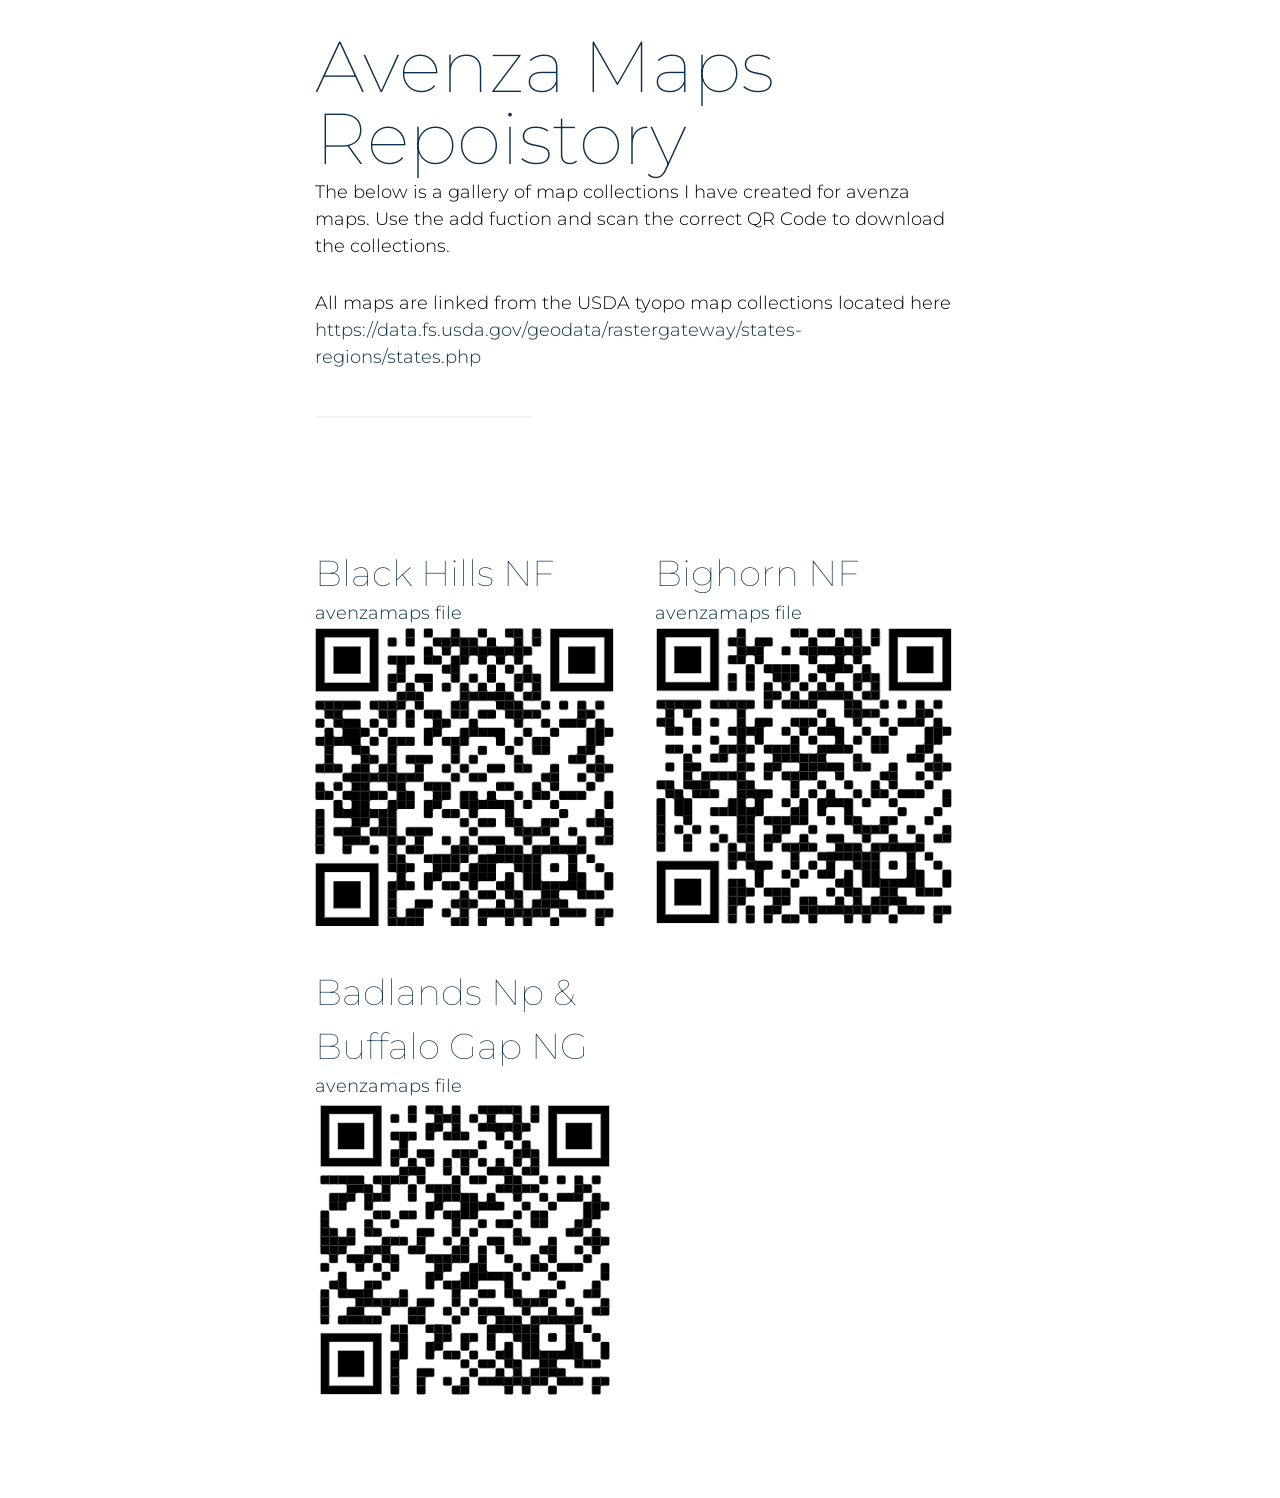
<file: index.html>
<!DOCTYPE html>
<html>
  <head>
      <meta charset=utf-8>
      <meta name=viewport content="width=device-width, initial-scale=1.0">
      <link rel="shortcut icon" href=favicon.ico>
      <title>Nate Ude</title>
      <link href="https://fonts.googleapis.com/css?family=Montserrat:100,300,300i,600" rel="stylesheet">
      <link href="assets/stylesheets/base.css?v=1599576621" rel="stylesheet">
      <link href="assets/stylesheets/maps.css?v=1599576621" rel="stylesheet">
  </head>
  <body>

    <section id="" class="">
      <div class="container">
        <h1 class=heading-1>Avenza Maps Repoistory</h1>
        <p>The below is a gallery of map collections I have created for avenza maps. Use the add fuction and scan the correct QR Code to download the collections.</p> 
        <p>All maps are linked from the USDA tyopo map collections located here <a href="https://data.fs.usda.gov/geodata/rastergateway/states-regions/states.php">https://data.fs.usda.gov/geodata/rastergateway/states-regions/states.php</a></p>
        <div class=divider></div>
      </div>
    </section>

    <section id=projects class="">
      <div class="container">
        <div class="row">

          <div class="col col-half spaced-2x">
            <h3 class="label">Black Hills NF</h3>
            <span class="link"><a href="/avenzamaps/blackhillsnf.avenzamaps">avenzamaps file</span>
            <span class="qr-code"><img src='qr_codes/blackhillsnf.png'></span>
          </div>
          <div class="col col-half spaced-2x">
            <h3 class="label">Bighorn NF</h3>
            <span class="link"><a href="/avenzamaps/bighornnf.avenzamaps">avenzamaps file</span>
            <span class="qr-code"><img src='qr_codes/bighornnf.png'></span>
          </div>
          <div class="col col-half spaced-2x">
            <h3 class="label">Badlands Np & Buffalo Gap NG</h3>
            <span class="link"><a href="/avenzamaps/badlandsnp.avenzamaps">avenzamaps file</span>
            <span class="qr-code"><img src='qr_codes/badlandsnp.png'></span>
          </div>
        </div>

      </div>
    </section>

  </body>
</html>
</file>
<file: assets/stylesheets/base.css>
/* http://meyerweb.com/eric/tools/css/reset/
   v2.0 | 20110126
   License: none (public domain)
*/

html, body, div, span, applet, object, iframe, h1, h2, h3, h4, h5, h6, p, blockquote, pre, a, abbr, acronym, address, big, cite, code, del, dfn, em, img, ins, kbd, q, s, samp, small, strike, strong, sub, sup, tt, var, b, u, i, center, dl, dt, dd, ol, ul, li, fieldset, form, label, legend, table, caption, tbody, tfoot, thead, tr, th, td, article, aside, canvas, details, embed,  figure, figcaption, footer, header, hgroup,  menu, nav, output, ruby, section, summary, time, mark, audio, video { margin: 0; padding: 0; border: 0; font-size: 100%; font: inherit; vertical-align: baseline; } /* HTML5 display-role reset for older browsers */ article, aside, details, figcaption, figure,  footer, header, hgroup, menu, nav, section { display: block; } body { line-height: 1; } ol, ul { list-style: none; } blockquote, q { quotes: none; } blockquote:before, blockquote:after, q:before, q:after { content: ''; content: none; } table { border-collapse: collapse; border-spacing: 0; }

/* fontawesome */

@font-face {
  font-family: 'FontAwesome';
  src: url('/assets/stylesheets/fonts/fontawesome-webfont.eot?v=4.7.0');
  src: url('/assets/stylesheets/fonts/fontawesome-webfont.eot?#iefix&v=4.7.0') format('embedded-opentype'), url('/assets/stylesheets/fonts/fontawesome-webfont.woff2?v=4.7.0') format('woff2'), url('/assets/stylesheets/fonts/fontawesome-webfont.woff?v=4.7.0') format('woff'), url('/assets/stylesheets/fonts/fontawesome-webfont.ttf?v=4.7.0') format('truetype'), url('/assets/stylesheets/fonts/fontawesome-webfont.svg?v=4.7.0#fontawesomeregular') format('svg');
  font-weight: normal;
  font-style: normal;
}
.fa {
  display: inline-block;
  font: normal normal normal 14px/1 FontAwesome;
  font-size: inherit;
  text-rendering: auto;
  -webkit-font-smoothing: antialiased;
  -moz-osx-font-smoothing: grayscale;
}
.fa-linkedin:before {
  content: "\f0e1";
}
.fa-github:before {
  content: "\f09b";
}
.fa-twitter:before {
  content: "\f099";
}
.fa-envelope:before {
  content: "\f0e0";
}

/*
  Color Guide
  ----
    blue: #0C304F;
    red: #521c0a;
    grey: #ccc;
    greylt: #F2F2F2;
    greydk: #333;
*/
    .white {
      color: #fff;
    }
    .blue {
      color: #0C304F;
    }
    .blue-bg {
      background-color: #0C304F;
    }
    .red: {
      color #521c0a;
    }
    .red-bg: {
      background-color #521c0a;
    }
    .grey {
      color: #ccc;
    }
    .grey-bg {
      background-color: #ccc;
    }
    .grey-lt {
      color: #F2F2F2;
    }
    .grey-lt-bg {
      background-color: #F2F2F2;
    }
    .grey-dk {
      color: #333;
    }
    .grey-dk-bg {
      background-color: #333;
    }


/* Globals */
* {
    -webkit-box-sizing: border-box;
    -moz-box-sizing: border-box;
    box-sizing: border-box;
}

body {
  font-family: 'Montserrat', sans-serif;
  font-size: 18px;
  font-weight: 300;
  line-height: 1.5em;
}

h1, h2, h3{
  color: #0C304F;
  font-size: 2em;
  font-weight: 100;
  line-height: 1.5em;
  margin: 0;
}

h1.white,
h2.white,
h3.white {
  color: white;
}

.heading-1 {
  font-size: 4em;
  line-height: 1em;
}
.heading-2 {
  font-size: 3em;
}
.heading-3 {
  font-size: 1.5em;
  font-weight: 300;
}

p {
  margin: 30px 0;
}

p.no-margin {
  margin: 0;
}

h1 + p,
h2 + p,
h3 + p {
  margin: 5px 0 30px;
}
h1 + img,
h2 + img,
h3 + img {
  margin: 30px 0 30px;
}

a {
  color: #0C304F;
  text-decoration: none;
}
a:hover, a:active {
  color: #521c0a;
  text-decoration: underline;
}

em {
  font-weight: 600;
}

/* Decorative */

.divider {
  display: inline-block;
  width: 33.33%;
  margin: 15px 0 30px;
  border-bottom: 2px solid #F2F2F2;
}
.divider.blue {
  border-color: #0C304F;
}
.divider.grey {
  border-color: #ccc;
}
.divider.grey-dk {
  border-color: #333;
}
/* Layouts */

section {
  min-height: 100px;
  width: 100%;
}

.container {
  margin: 0 auto;
  max-width: 680px;
  padding: 30px 15px 60px;
  overflow: hidden;
}
.container-wide{
  width:100%;
  max-width: 1200px;
}
.container-full{
  width:100%;
  max-width: 100%;
}

.row {
  margin-left: -15px;
  margin-right: -15px;
  overflow: hidden;
}
.col {
  float: left;
  padding: 0 15px
}
.col-right {
  float: right;
}
.col-fourth {
  width: 25%
}
.col-third {
  width: 33.33%;
}
.col-half {
  width: 50%;
}
.col-two-third {
  width: 66.66%;
}
.col-three-fourth {
  width: 75%
}

/* Helpers */
.hidden {
  display: none;
}

.vertical-padding {
  padding-top: 60px;
  padding-bottom: 60px;
}
.no-vertical-padding {
  padding-top: 0;
  padding-bottom: 0;
}

.no-margin {
  margin: 0;
}

.full-height {
  height: 100vh;
  padding-bottom: 60px;
}

.text-align-center {
  text-align: center;
}
.text-align-right {
  text-align: right;
}
.text-align-left {
  text-align: left;
}

.vertical-center {
  position: relative;
  top: 50%;
  transform: translateY(-50%);
}
.vertical-center-high {
  position: relative;
  top: 33.33%;
  transform: translateY(-50%);
}

/* Nav Bar */

nav {
  background-color: white;
  border-top: 1px solid;
  bottom: 0;
  left: 0;
  padding: 10px;
  position: fixed;
  text-align: center;
  width: 100%;
  z-index: 200;
}
nav li{
  display: inline-block;
  margin: 0 15px;
  vertical-align: middle;
}
nav a{
  -webkit-transition: border .1s ease-in-out;
  transition: border .1s ease-in-out;
  color: white;
  cursor: pointer;
  padding: 5px 15px;
  border-bottom: 2px solid #0C304F;
}
nav a:hover, nav a:active {
  border-bottom: 2px solid white;
  color: white;
  text-decoration: none;
}

/* Componets */

/*#intro .container:before {
  display: block;
  width: 200px;
  height: 145px;
  content: " ";
  background-image: url(/assets/images/nate-ude-logo-blue.svg);
  background-repeat: no-repeat;
  background-position: center;
  opacity: 0.05;
  position: absolute;
  left: 50%;
  top: 0;
  transform: translateX(-50%);
}*/

.main-logo {
  width: auto;
  height: 150px;
  margin-bottom: 60px;
}

.job-list {
  margin-top: 30px;
}

.job-item {
  float: left;
  width: 100%;
}

.job-item p:first-child {
  margin-top: 0;
}

.job-header {
  text-align: right;
  width: 30%;
  margin-right: 2%;
  float: left;
}

.job-title {
  font-weight: 300;
  font-size: 21px;
  color: #333;
}

.job-date {
  color: #0C304F;
  font-weight: 100;
  line-height: 1.5em;
}

.job-description {
  width: 66%;
  float: left;
}

.icon-list {
}

.icon-list li {
  padding-bottom: 5px;
}

.icon-list li .fa {
  vertical-align: middle;
  font-size: 2em;
  line-height: 1.2em;
  padding-right: 5px;
}

.icon-list li a:hover {
  text-decoration: none;
}

.icon-list li a:hover .label{
  text-decoration: underline;
}

.skills-list {}
.skills-list li {
  display: inline-block;
  padding: 5px;
  margin: 0 10px;
}

.skills-list {}

.project-list {
  margin-left: -15px;
  margin-right: -15px;
}

.project-item {
  background: white;
  display: block;
  float: left;
  height: 500px;
  margin: 0 1.5%;
  overflow:hidden;
  position: relative;
  width: 30.33%;
  z-index: 100;
}

.project-image {
  width: 100%;
  height: 500px;
  background: brown;
  background-repeat: no-repeat;
  background-position: center;
  background-size: cover;
}

.project-content {
  -webkit-transition: top .75s ease-in-out;
  transition: top .75s ease-in-out;
  background: white;
  top: 460px;
  display: block;
  font-size: 0.8em;
  height: 90%;
  left: 0;
  overflow: hidden;
  padding: 10px 15px;
  position: absolute;
  text-align: center;
  width: 100%;
}

.project-item:hover .project-content {
  top: 180px;
}

.project-content p {
  text-align: left;
}

.project-title {
  border-bottom: 2px solid #F2F2F2;
  font-size: 1.2em;
  height: 35px;
  margin-bottom: 15px;
  margin: 0;
  padding-bottom: 15px;
}

/* Specific Items */

#contact {
  padding-bottom: 120px;
}

#contact h2 {
  margin-top: 0;
  line-height: 1em;
}

#contact .fa {
  color: white;
}

#contact a {
  color: white;
}

@media (max-width: 650px){
  .line-sm {
    display: block;
  }

  .project-item {
    width: 100%;
    margin: 0;
    height: auto;
  }
  .project-image {
    height: 320px;
  }
  .project-content {
    position: relative;
    top: 0;
  }
  #projects .container {
    padding-bottom: 0;
  }
}
@media (max-width: 426px){
  nav li {
    width: 24%;
    margin: 0;
    font-size: 0.8em;
  }

  nav li a {
    padding: 0;
  }

  .heading-1 {
    line-height: 1em;
    font-size: 3em;
    margin-bottom: 30px;
  }

  .heading-2 {
    font-size: 2em;
  }

  .col-half, .col-third {
    width: 100%;
  }

  #contact h2 {
    margin: 0 0 20px;
  }

  .job-header {
    text-align: left;
    width: 100%;
  }
  .job-description {
    width: 100%;
  }
}

.article {}
.article a {
  text-decoration: underline;
}
.article img {
  max-width: 100%;
}
</file>
<file: assets/stylesheets/maps.css>
.mapslist {}
/* .mapslist li {
  width: 50%;
  display: inline-block;
  padding: 20px;
} */

.label {}
.link {}
.qr-code img{
  width: 100%;
  max-width: 300px;
  height: auto;
}

.spaced-2x {
  margin-bottom: 30px;
}
</file>
